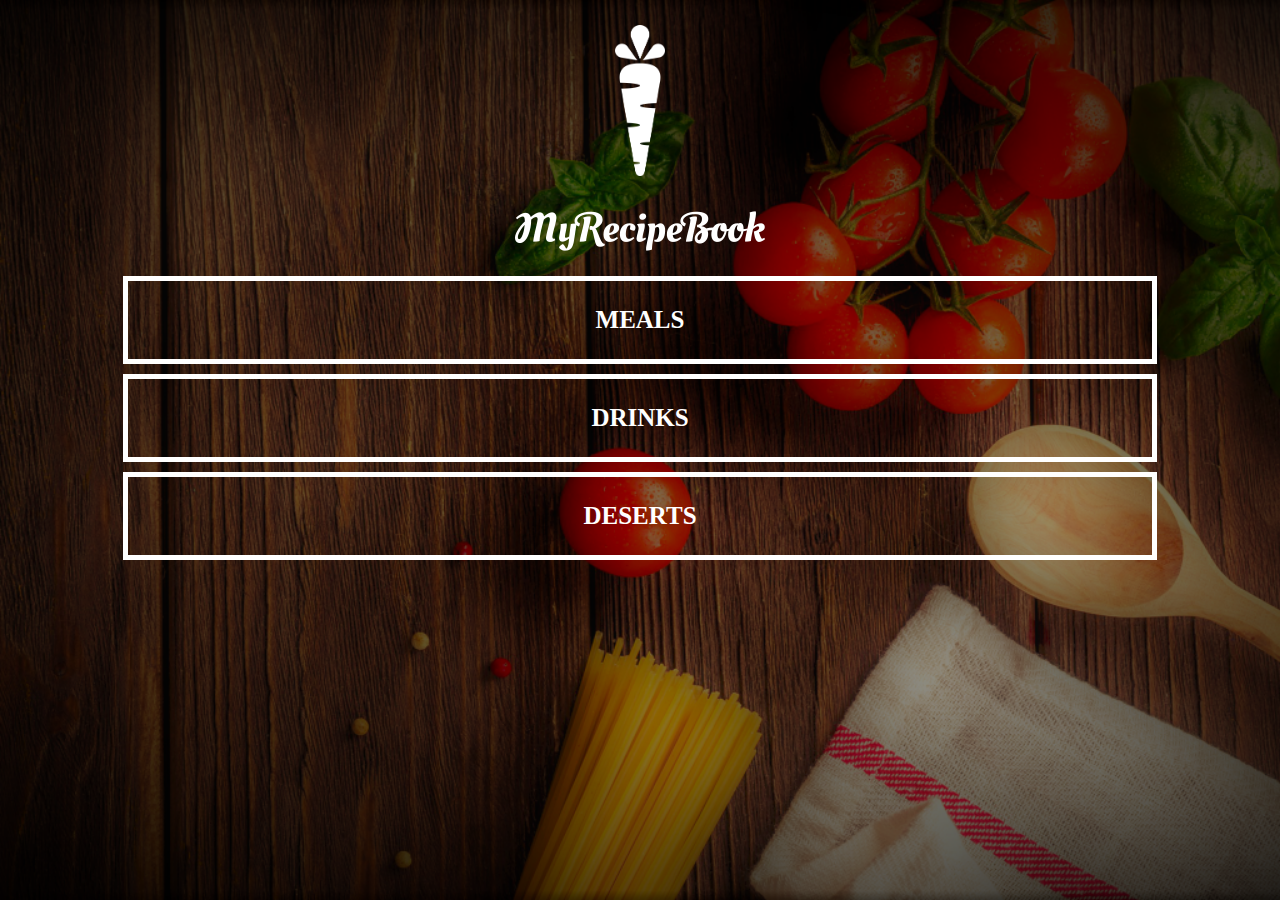
<file: index.html>
<!DOCTYPE html>
<html>
    <head>
        <title>My Recipe Book</title>
        <link rel="stylesheet" href="style.css">
    </head>

    <body class="body-home">
        <div id="home">
            <img src="images/logo-img.png" id="home-logo-img">
            <img src="images/logo-text.png" id="home-logo-text">
            <div class="home-menu">
                <a href="meals.html" class="home-menu-item">
                    <p>Meals</p>
                </a>
                <a href="drinks.html" class="home-menu-item">
                    <p>Drinks</p>
                </a>
                <a href="desert.html" class="home-menu-item">
                    <p>Deserts</p>
                </a>
            </div>
        </div>
    </body>
</html>
</file>
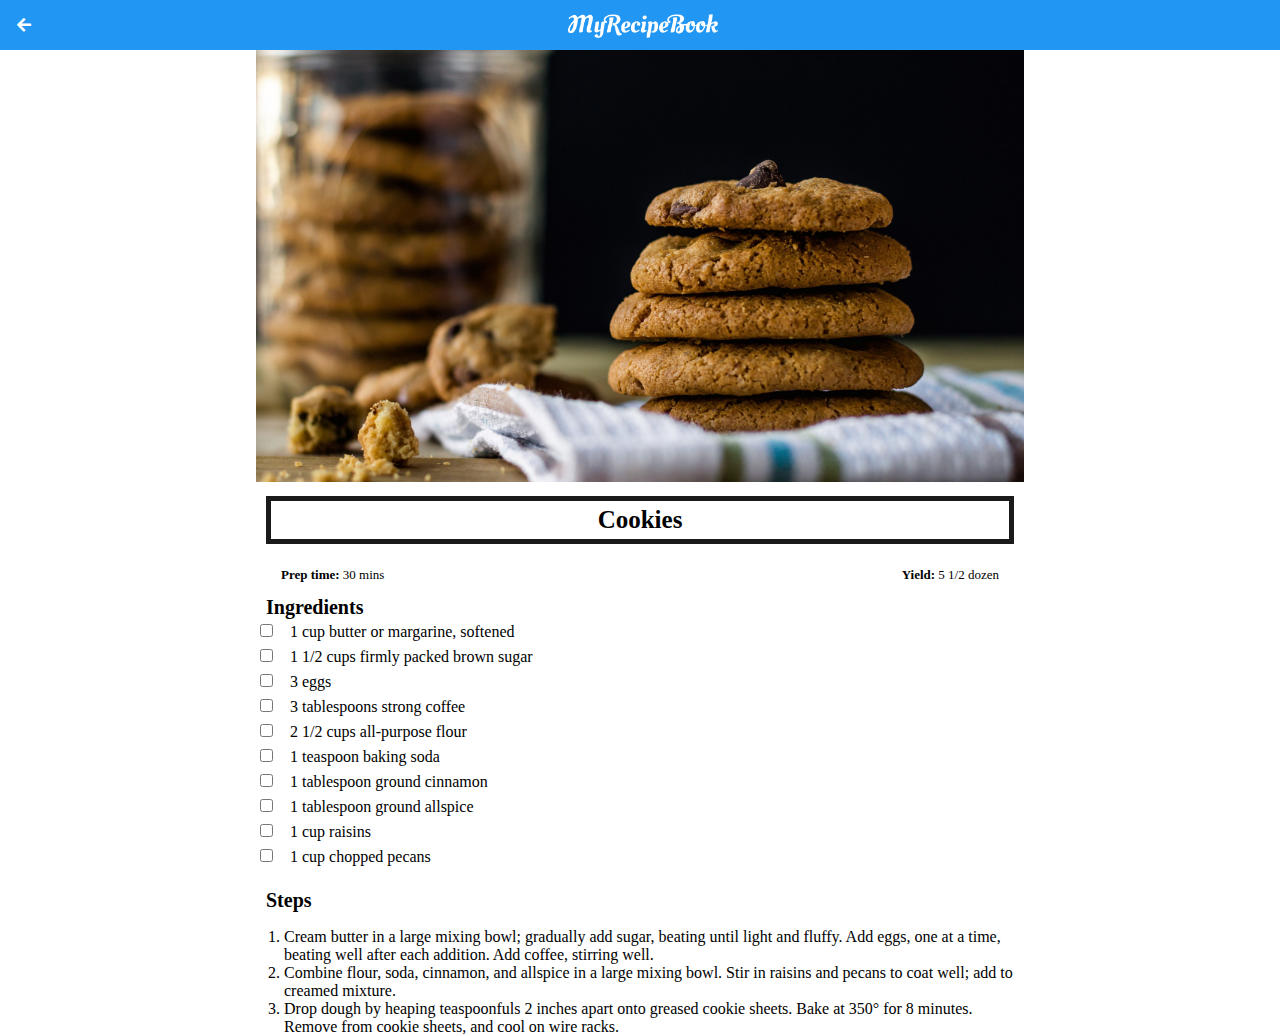
<file: cookies.html>
<!DOCTYPE html>
<html>
    <head>
        <title>My Recipe Book | Desert | Cookies</title>
        <link rel="stylesheet" href="style.css">
        <link rel="stylesheet" href="fontAwesome/css/all.css">
    </head>

    <body class="body-recipes">
        <div class="header">
            <a href="meals.html">
                <i class="fas fa-arrow-left"></i>
            </a>
            <img src="images/logo-text.png">
        </div>

        <div id="recipe">
           <div class="recipe-details">
                <img src="images/cookies.png">
                <h1>Cookies</h1>
                <div class="recipe-details-info">
                    <p><b>Prep time: </b> 30 mins</p>
                    <p style="float: right;"><b>Yield: </b> 5 1/2 dozen</p>
                </div>

                <div class="recipe-details-ingredients">
                    <h2>Ingredients</h2>
                    <input id="check-01" type="checkbox">
                    <label for="check-01">1 cup butter or margarine, softened</label>
                    <br>
                    <input id="check-02" type="checkbox">
                    <label for="check-02">1 1/2 cups firmly packed brown sugar</label>
                    <br>
                    <input id="check-03" type="checkbox">
                    <label for="check-03">3 eggs</label>
                    <br>
                    <input id="check-04" type="checkbox">
                    <label for="check-04">3 tablespoons strong coffee</label>
                    <br>
                    <input id="check-05" type="checkbox">
                    <label for="check-05">2 1/2 cups all-purpose flour</label>
                    <br>
                    <input id="check-06" type="checkbox">
                    <label for="check-06">1 teaspoon baking soda</label>
                    <br>
                    <input id="check-07" type="checkbox">
                    <label for="check-07">1 tablespoon ground cinnamon</label>
                    <br>
                    <input id="check-08" type="checkbox">
                    <label for="check-08">1 tablespoon ground allspice</label>
                    <br>
                    <input id="check-09" type="checkbox">
                    <label for="check-09">1 cup raisins</label>
                    <br>
                    <input id="check-10" type="checkbox">
                    <label for="check-10">1 cup chopped pecans</label>
                    <br>
                </div>

                <div class="recipe-details-steps">
                    <h2>Steps</h2>
                    <ol>
                        <li>Cream butter in a large mixing bowl; gradually add sugar, beating until light and fluffy. 
                            Add eggs, one at a time, beating well after each addition. Add coffee, stirring well.</li>
                        <li>Combine flour, soda, cinnamon, and allspice in a large mixing bowl. 
                            Stir in raisins and pecans to coat well; add to creamed mixture.</li>
                        <li>Drop dough by heaping teaspoonfuls 2 inches apart onto greased cookie sheets. 
                            Bake at 350° for 8 minutes. Remove from cookie sheets, and cool on wire racks.</li>
                    </ol>
                </div>
           </div>
        </div>
    </body>
</html>
</file>
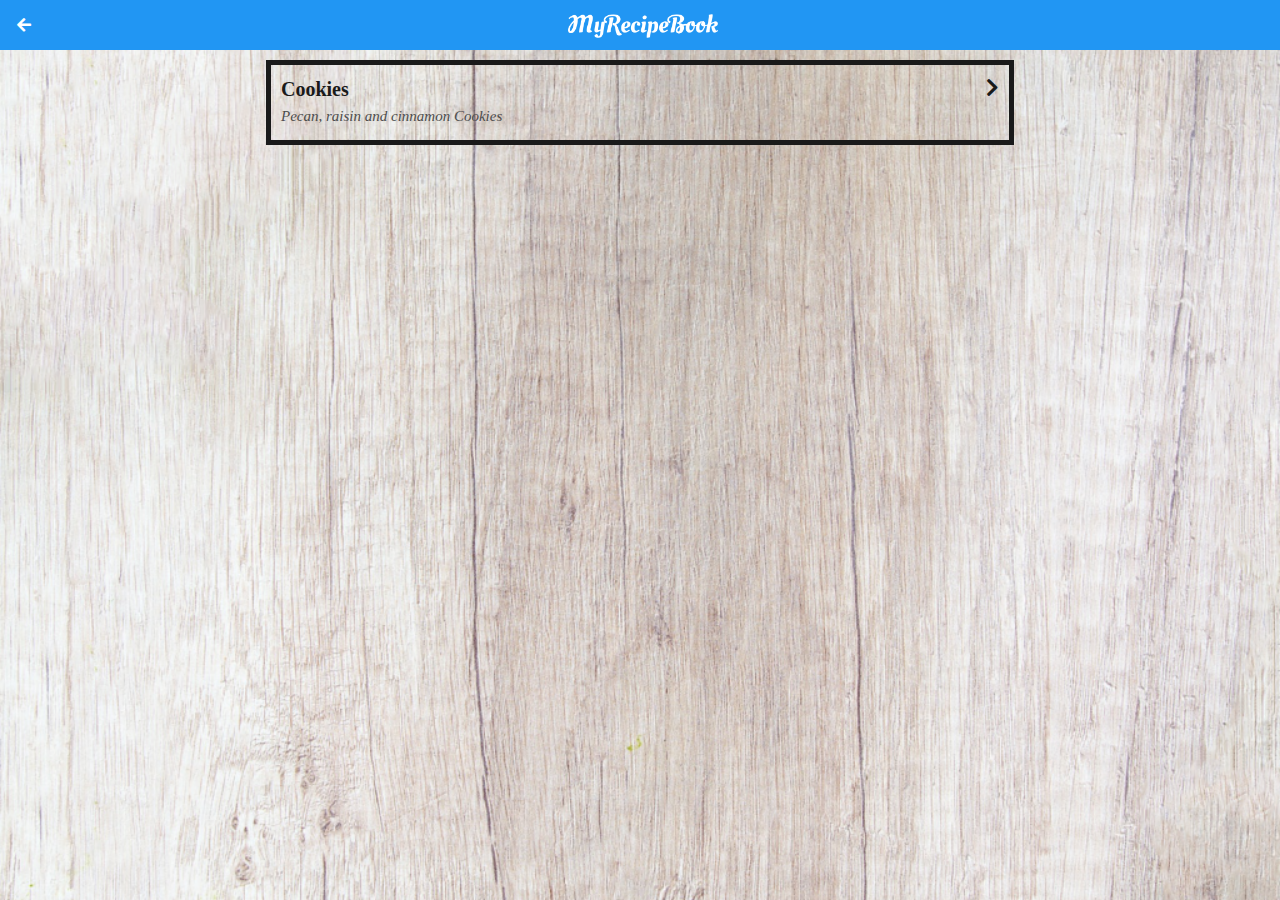
<file: desert.html>
<!DOCTYPE html>
<html>
    <head>
        <title>My Recipe Book | Deserts</title>
        <link rel="stylesheet" href="style.css">
        <link rel="stylesheet" href="fontAwesome/css/all.css">
    </head>

    <body class="body-meals">
        <div class="header">
            <a href="index.html">
                <i class="fas fa-arrow-left"></i>
            </a>
            <img src="images/logo-text.png">
        </div>

        <div id="meals">
            <div class="meals-list">
                <a href="cookies.html">
                    <div class="meals-list-item">
                        <h1>Cookies<i class="fas fa-chevron-right"></i></h1>
                        <p>Pecan, raisin and cinnamon Cookies</p>
                    </div>
                </a>
            </div>
        </div>
    </body>
</html>
</file>
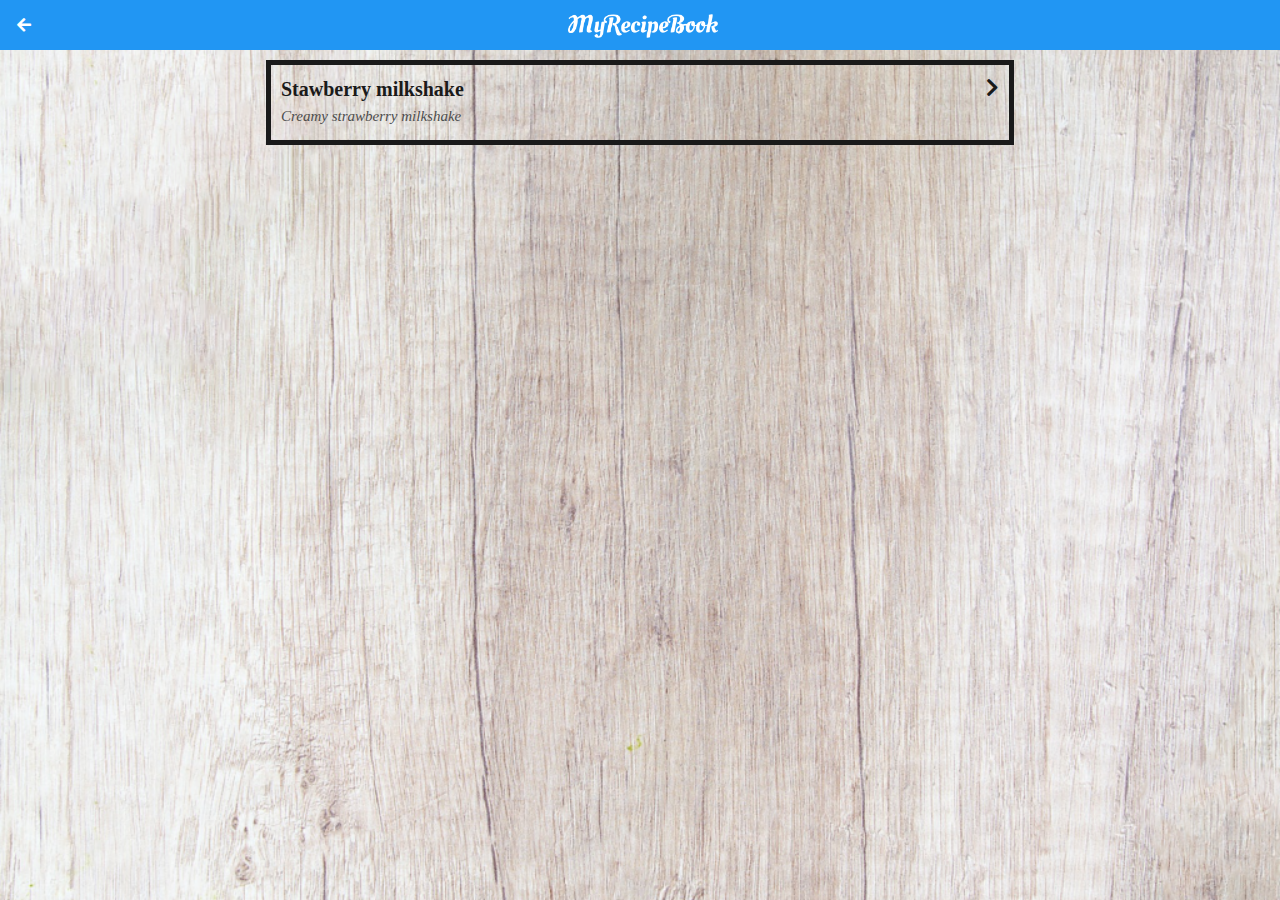
<file: drinks.html>
<!DOCTYPE html>
<html>
    <head>
        <title>My Recipe Book | Drinks</title>
        <link rel="stylesheet" href="style.css">
        <link rel="stylesheet" href="fontAwesome/css/all.css">
    </head>

    <body class="body-meals">
        <div class="header">
            <a href="index.html">
                <i class="fas fa-arrow-left"></i>
            </a>
            <img src="images/logo-text.png">
        </div>

        <div id="meals">
            <div class="meals-list">
                <a href="strawberry-milkshake.html">
                    <div class="meals-list-item">
                        <h1>Stawberry milkshake<i class="fas fa-chevron-right"></i></h1>
                        <p>Creamy strawberry milkshake</p>
                    </div>
                </a>
            </div>
        </div>
    </body>
</html>
</file>
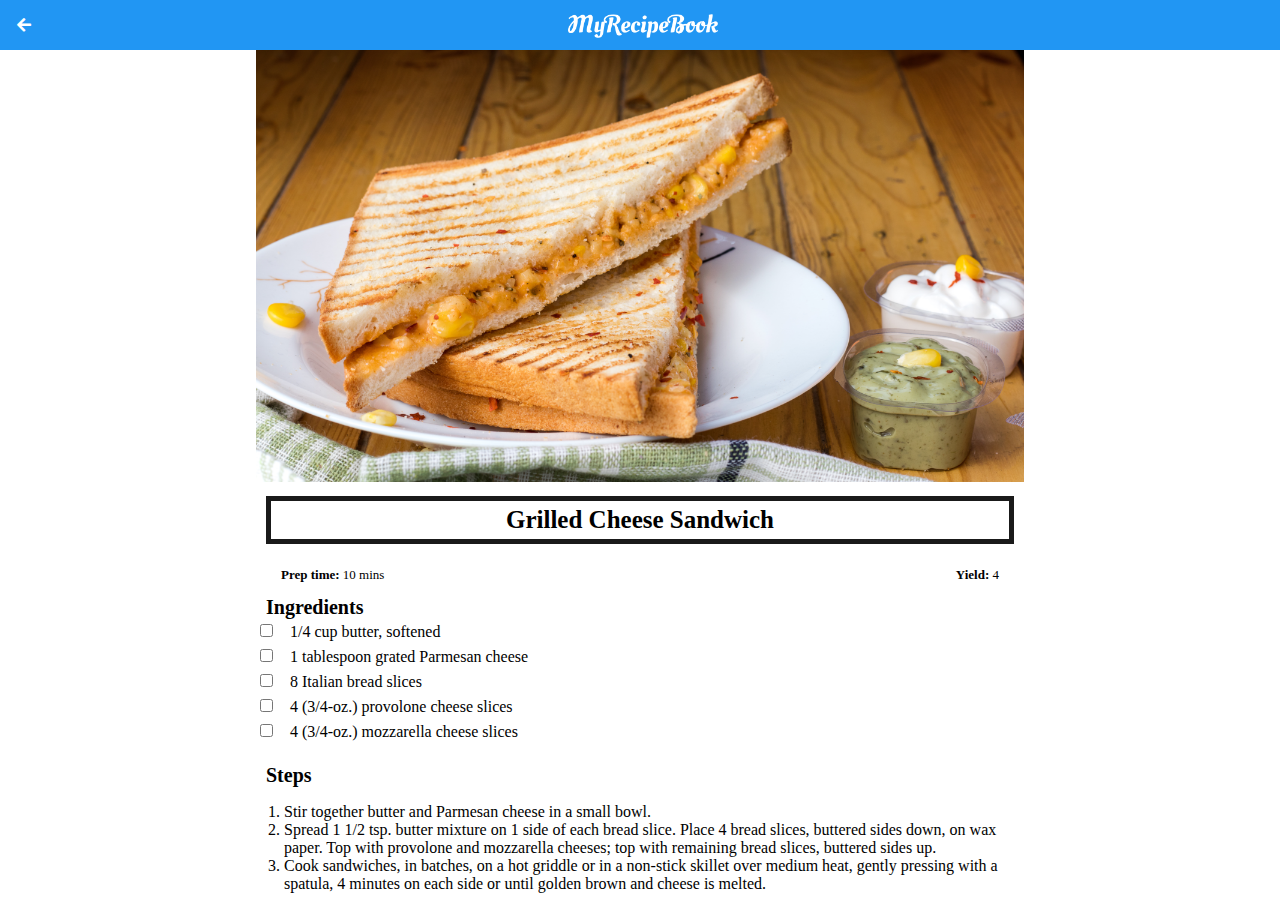
<file: grilled-cheese.html>
<!DOCTYPE html>
<html>
    <head>
        <title>My Recipe Book | Meals | Grilled Cheese</title>
        <link rel="stylesheet" href="style.css">
        <link rel="stylesheet" href="fontAwesome/css/all.css">
    </head>

    <body class="body-recipes">
        <div class="header">
            <a href="meals.html">
                <i class="fas fa-arrow-left"></i>
            </a>
            <img src="images/logo-text.png">
        </div>

        <div id="recipe">
           <div class="recipe-details">
                <img src="images/grilledCheese.png">
                <h1>Grilled Cheese Sandwich</h1>
                <div class="recipe-details-info">
                    <p><b>Prep time: </b> 10 mins</p>
                    <p style="float: right;"><b>Yield: </b> 4</p>
                </div>

                <div class="recipe-details-ingredients">
                    <h2>Ingredients</h2>
                    <input id="check-01" type="checkbox">
                    <label for="check-01">1/4 cup butter, softened</label>
                    <br>
                    <input id="check-02" type="checkbox">
                    <label for="check-02">1 tablespoon grated Parmesan cheese</label>
                    <br>
                    <input id="check-03" type="checkbox">
                    <label for="check-03">8 Italian bread slices</label>
                    <br>
                    <input id="check-04" type="checkbox">
                    <label for="check-04">4 (3/4-oz.) provolone cheese slices</label>
                    <br>
                    <input id="check-05" type="checkbox">
                    <label for="check-05">4 (3/4-oz.) mozzarella cheese slices</label>
                </div>

                <div class="recipe-details-steps">
                    <h2>Steps</h2>
                    <ol>
                        <li>Stir together butter and Parmesan cheese in a small bowl.</li>
                        <li>Spread 1 1/2 tsp. butter mixture on 1 side of each bread slice. Place 4 bread slices, buttered sides down, on wax paper. 
                            Top with provolone and mozzarella cheeses; top with remaining bread slices, buttered sides up.</li>
                        <li>Cook sandwiches, in batches, on a hot griddle or in a non-stick skillet over medium heat, gently pressing with a spatula, 4 minutes on each side or until golden brown and cheese is melted.</li>
                    </ol>
                </div>
           </div>
        </div>
    </body>
</html>
</file>
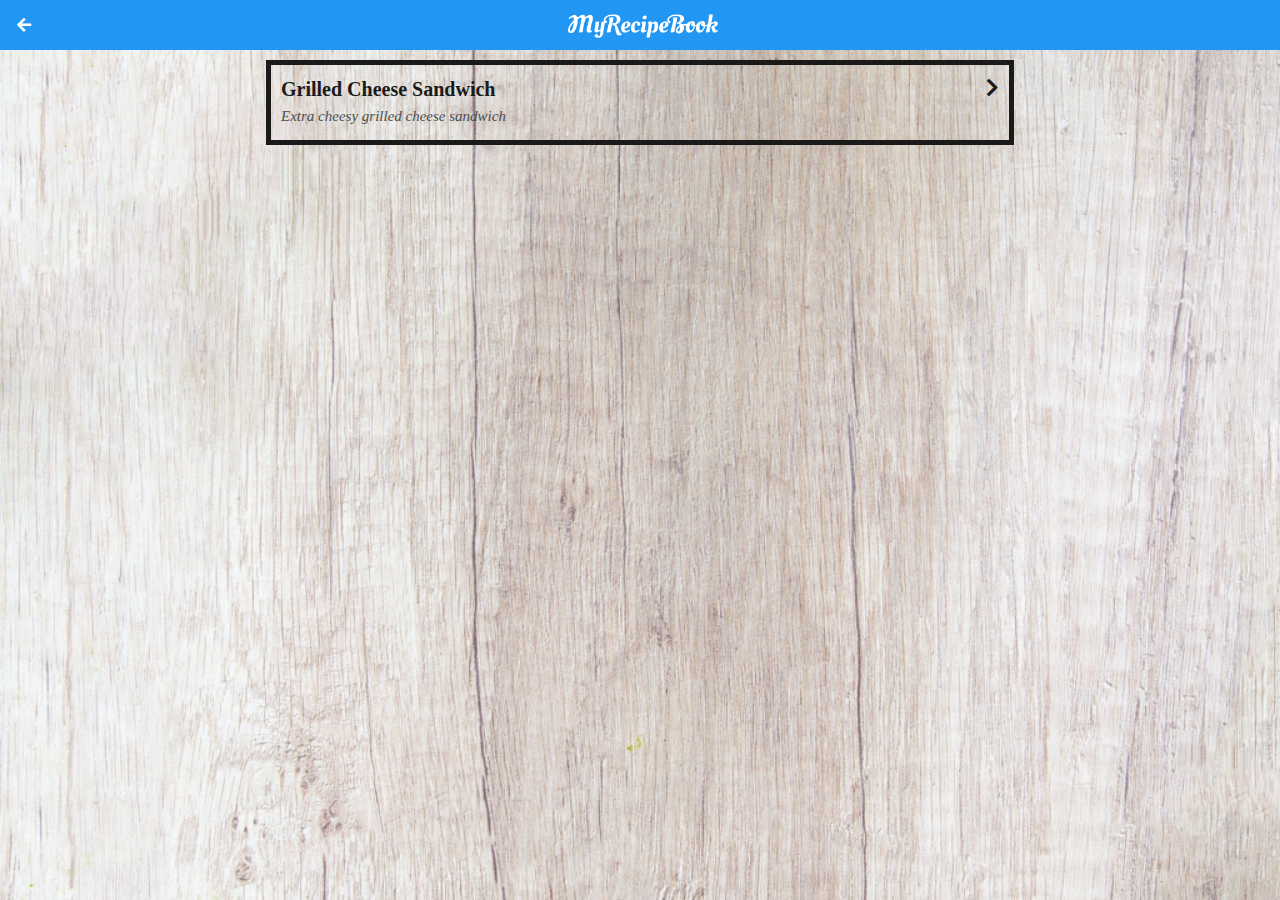
<file: meals.html>
<!DOCTYPE html>
<html>
    <head>
        <title>My Recipe Book | Meals</title>
        <link rel="stylesheet" href="style.css">
        <link rel="stylesheet" href="fontAwesome/css/all.css">
    </head>

    <body class="body-meals">
        <div class="header">
            <a href="index.html">
                <i class="fas fa-arrow-left"></i>
            </a>
            <img src="images/logo-text.png">
        </div>

        <div id="meals">
            <div class="meals-list">
                <a href="grilled-cheese.html">
                    <div class="meals-list-item">
                        <h1>Grilled Cheese Sandwich<i class="fas fa-chevron-right"></i></h1>
                        <p>Extra cheesy grilled cheese sandwich</p>
                    </div>
                </a>
            </div>
        </div>
    </body>
</html>
</file>
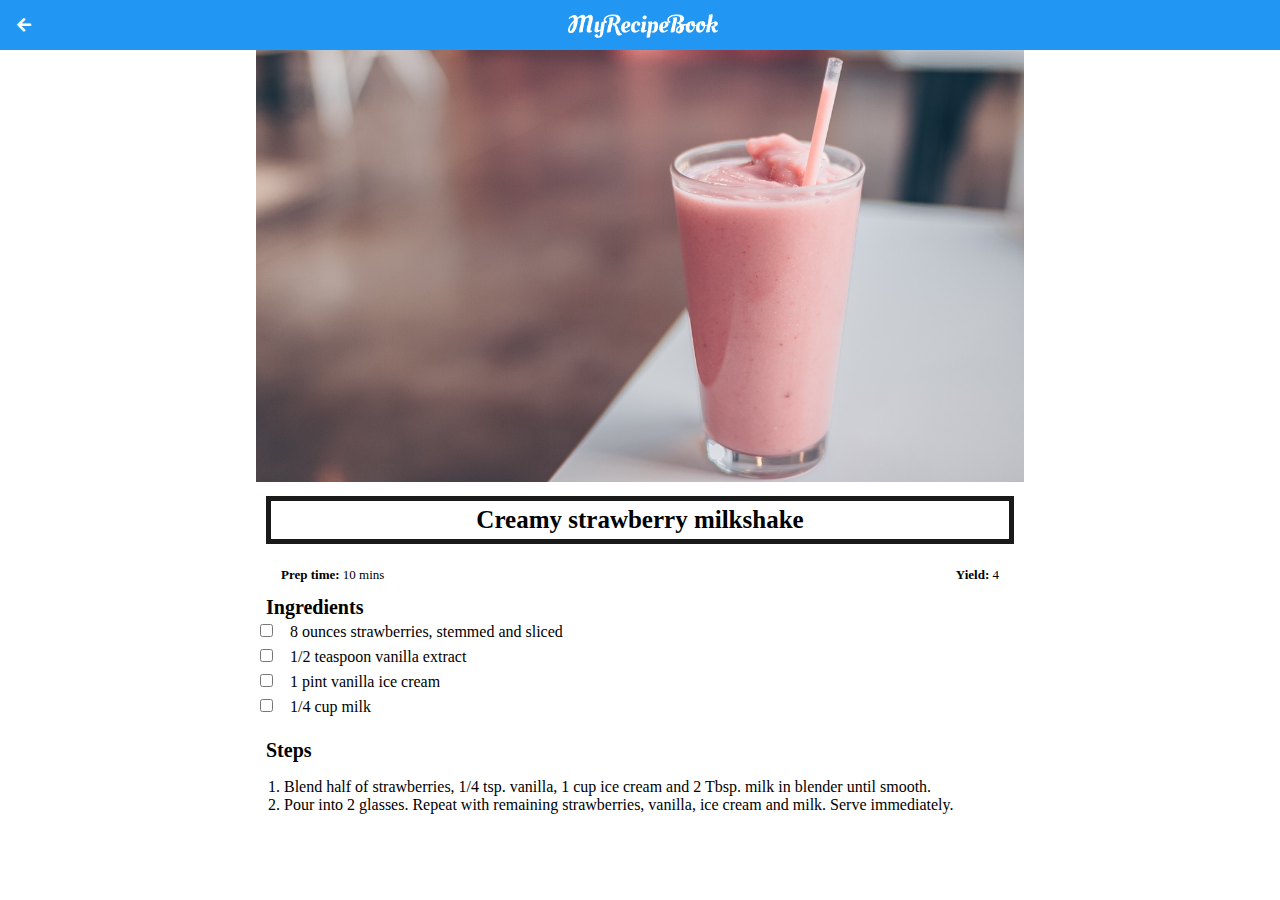
<file: strawberry-milkshake.html>
<!DOCTYPE html>
<html>
    <head>
        <title>My Recipe Book | Drinks | Strawberry Milkshake</title>
        <link rel="stylesheet" href="style.css">
        <link rel="stylesheet" href="fontAwesome/css/all.css">
    </head>

    <body class="body-recipes">
        <div class="header">
            <a href="meals.html">
                <i class="fas fa-arrow-left"></i>
            </a>
            <img src="images/logo-text.png">
        </div>

        <div id="recipe">
           <div class="recipe-details">
                <img src="images/strawberryMilkshake.png">
                <h1>Creamy strawberry milkshake</h1>
                <div class="recipe-details-info">
                    <p><b>Prep time: </b> 10 mins</p>
                    <p style="float: right;"><b>Yield: </b> 4</p>
                </div>

                <div class="recipe-details-ingredients">
                    <h2>Ingredients</h2>
                    <input id="check-01" type="checkbox">
                    <label for="check-01">8 ounces strawberries, stemmed and sliced</label>
                    <br>
                    <input id="check-02" type="checkbox">
                    <label for="check-02">1/2 teaspoon vanilla extract</label>
                    <br>
                    <input id="check-03" type="checkbox">
                    <label for="check-03">1 pint vanilla ice cream</label>
                    <br>
                    <input id="check-04" type="checkbox">
                    <label for="check-04">1/4 cup milk</label>
                </div>

                <div class="recipe-details-steps">
                    <h2>Steps</h2>
                    <ol>
                        <li>Blend half of strawberries, 1/4 tsp. vanilla, 1 cup ice cream and 2 Tbsp. 
                            milk in blender until smooth.</li>
                        <li>Pour into 2 glasses. Repeat with remaining strawberries, vanilla, ice cream and milk. Serve immediately.</li>
                    </ol>
                </div>
           </div>
        </div>
    </body>
</html>
</file>
<file: style.css>
html{
    height: 100%;
}

body{
    font-family: cursive;

    margin: 0;
    padding: 0;

    height: 100%;
}

.body-home {
    background-image: url('images/background-01-port.png');
    background-position: center;
    background-attachment: fixed;
    background-repeat: no-repeat;
    background-size: cover;
}

.body-meals {
    background-image: url('images/background-02-port.png');
    background-position: center;
    background-attachment: fixed;
    background-repeat: no-repeat;
    background-size: cover;
}

/*============ HEADER ============*/

.header{
    background-color: #2196f3;
    width: 100%;
    height: 50px;
    top: 0;

    position: fixed;
    overflow: hidden;

    text-align: center;
}

.header i{
    float: left;
    padding: 17px 0px 0px 17px;
    color: #ffffff;
}

.header img{
    width: 150px;
    padding-top: 14px;
    padding-right: 25px;

}

/*============ HOME PAGE ============*/

#home-logo-img{
    width: 50px;
    display: block;
    margin: auto;
    padding: 25px 10px 10px 10px;
}

#home-logo-text{
    width: auto;
    display: block;
    margin: auto;
    padding: 25px;
}

/*===== HOME PAGE MENU =====*/

.home-menu-item{
    text-decoration: none;
    text-transform: uppercase;
    
    color: #ffffff;
    font-size: 25px;
    font-weight: bold;
    text-align: center;
    border: 5px solid white;

    display: block;
    margin: auto;
    margin-bottom: 10px;
    width: 80%;
}

/*============ MEALS PAGE ============*/

#meals{
    padding-top: 50px;
}

/*===== MEALS PAGE MENU =====*/

.meals-list a{
    text-decoration: none;

}

.meals-list-item{
    border: 5px solid #1a1a1a;
    margin: 10px;
}

.meals-list-item h1{
    font-weight: bold;
    font-size: 20px;
    color: #1a1a1a;
    padding-left: 10px;
}

.meals-list-item i{
    float: right;
    color: #1a1a1a;
    padding-right: 10px;

}

.meals-list-item p{
    font-size: 15px;
    font-style: italic;
    color: #4d4d4d;
    margin-top: -7px;
    padding-left: 10px;
}

/*============ RECIPE PAGE ============*/

#recipe{
    padding-top: 50px;
}

/*===== RECIPE DETAILS =====*/

.recipe-details img{
    width: 100%;
}

.recipe-details h1{
    font-size: 25px;
    text-align: center;
    border: 5px solid #1a1a1a;
    margin: 10px;
    padding: 5px;
}

.recipe-details h2 {
    font-size: 20px;
    text-align: left;
    margin: 0;
    margin-left: 10px;
}

.recipe-details-info{
    margin-left: 25px;
    margin-right: 25px;
}

.recipe-details-info p{
    font-size: 13px;
    display: inline-block;
}

.recipe-details-ingredients label{
    line-height: 25px;
    margin-left: 10px;
}

.recipe-details-steps {
    padding-top: 20px;
}

.recipe-details-steps ol{
    padding-left: 28px;
}

/*============ RESPONSIVE LAYOUT ============*/

@media only screen and (min-width: 600px) {
    #meals {
        width: 80%;
        margin: auto;
    }   

    #recipe {
        width: 80%;
        margin: auto;
    }
}

@media only screen and (min-width: 1000px) {
    #meals {
        width: 60%;
        margin: auto;
    }   

    #recipe {
        width: 60%;
        margin: auto;
    }
}

@media only screen and (min-width: 1500px) {
    #meals {
        width: 40%;
        margin: auto;
    }   

    #recipe {
        width: 40%;
        margin: auto;
    }
}

@media only screen and (min-width: 720px) {
    .body-home {
        background-image: url('images/background-01-land.png');
    }

    .body-meals {
        background-image: url('images/background-02-land.png');
    }
}
</file>
